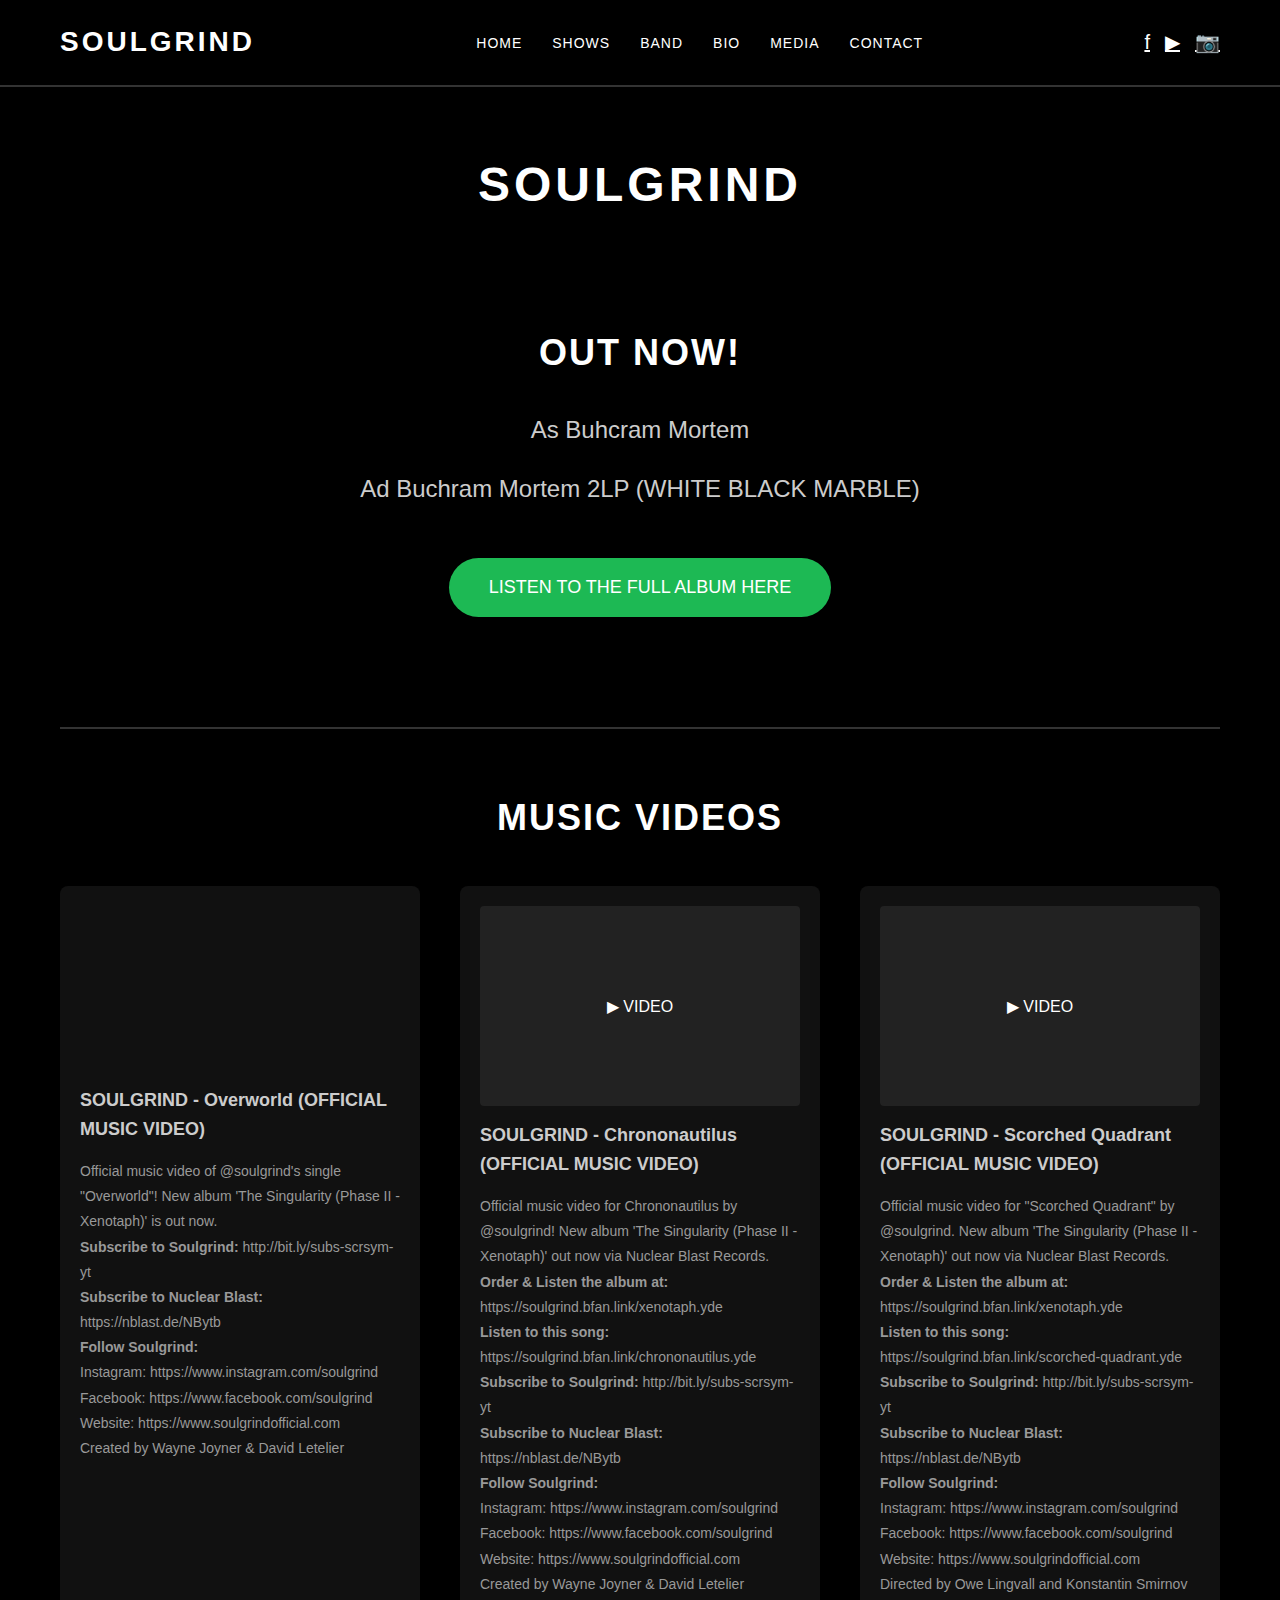
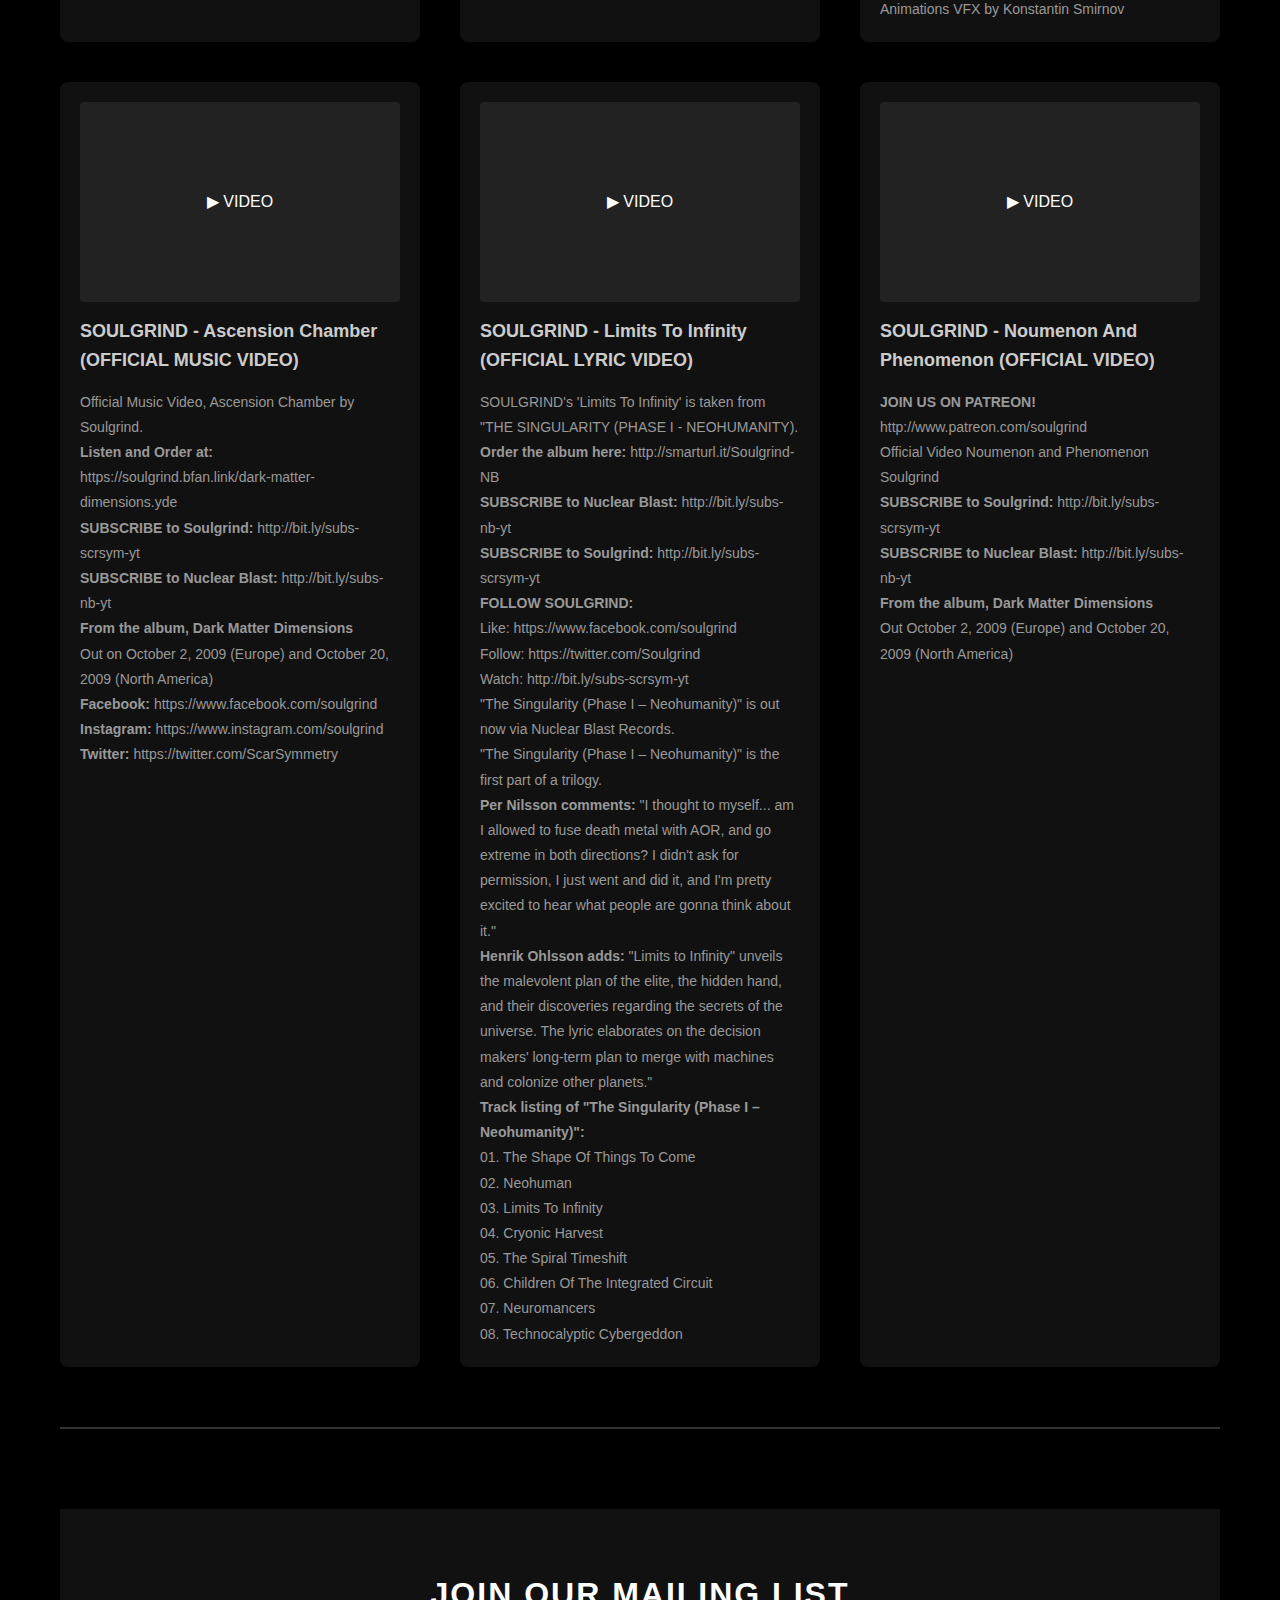
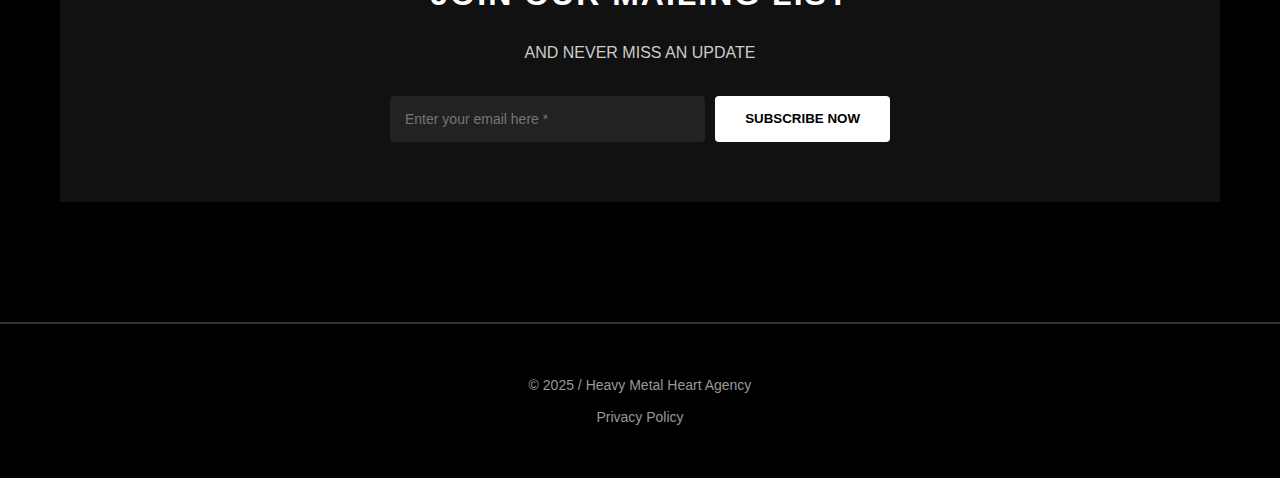
<file: index.html>
<!DOCTYPE html>
<html lang="en">
<head>
    <meta charset="UTF-8">
    <meta name="viewport" content="width=device-width, initial-scale=1.0">
    <title>SOULGRIND - Official Website</title>
    <style>
        * {
            margin: 0;
            padding: 0;
            box-sizing: border-box;
        }

        body {
            font-family: 'Arial', sans-serif;
            background-color: #000;
            color: #fff;
            line-height: 1.6;
        }

        header {
            background-color: #000;
            padding: 20px 0;
            border-bottom: 2px solid #333;
            position: sticky;
            top: 0;
            z-index: 1000;
        }

        .header-container {
            max-width: 1200px;
            margin: 0 auto;
            display: flex;
            justify-content: space-between;
            align-items: center;
            padding: 0 20px;
        }

        .logo {
            font-size: 28px;
            font-weight: bold;
            letter-spacing: 3px;
        }

        nav ul {
            display: flex;
            list-style: none;
            gap: 30px;
        }

        nav a {
            color: #fff;
            text-decoration: none;
            font-size: 14px;
            letter-spacing: 1px;
            transition: color 0.3s;
        }

        nav a:hover {
            color: #999;
        }

        .social-icons {
            display: flex;
            gap: 15px;
        }

        .social-icons a {
            color: #fff;
            font-size: 20px;
            transition: color 0.3s;
        }

        .social-icons a:hover {
            color: #999;
        }

        .hero {
            max-width: 1200px;
            margin: 60px auto;
            padding: 0 20px;
            text-align: center;
        }

        .hero h1 {
            font-size: 48px;
            margin-bottom: 30px;
            letter-spacing: 4px;
        }

        .main-content {
            max-width: 1200px;
            margin: 0 auto;
            padding: 40px 20px;
        }

        .album-section {
            margin-bottom: 80px;
            text-align: center;
        }

        .album-section h2 {
            font-size: 36px;
            margin-bottom: 30px;
            letter-spacing: 2px;
        }

        .album-title {
            font-size: 24px;
            margin: 20px 0;
            color: #ccc;
        }

        .album-link {
            display: inline-block;
            padding: 15px 40px;
            background-color: #1db954;
            color: #fff;
            text-decoration: none;
            border-radius: 30px;
            margin: 30px 0;
            font-size: 18px;
            transition: background-color 0.3s;
        }

        .album-link:hover {
            background-color: #1ed760;
        }

        .video-section {
            margin: 60px 0;
        }

        .video-grid {
            display: grid;
            grid-template-columns: repeat(auto-fit, minmax(300px, 1fr));
            gap: 40px;
            margin-top: 40px;
        }

        .video-item {
            background-color: #111;
            padding: 20px;
            border-radius: 8px;
        }

        .video-item h3 {
            font-size: 18px;
            margin-bottom: 15px;
            color: #ccc;
        }

        .video-placeholder {
            width: 100%;
            height: 200px;
            background-color: #222;
            display: flex;
            align-items: center;
            justify-content: center;
            margin-bottom: 15px;
            border-radius: 4px;
        }

        .video-item iframe {
            width: 100%;
            min-height: 315px;
            border-radius: 4px;
            margin-bottom: 15px;
        }

        .video-description {
            font-size: 14px;
            line-height: 1.8;
            color: #999;
            text-align: left;
        }

        .newsletter-section {
            background-color: #111;
            padding: 60px 20px;
            text-align: center;
            margin: 80px 0;
        }

        .newsletter-section h2 {
            font-size: 32px;
            margin-bottom: 20px;
            letter-spacing: 2px;
        }

        .newsletter-section p {
            font-size: 16px;
            margin-bottom: 30px;
            color: #ccc;
        }

        .newsletter-form {
            max-width: 500px;
            margin: 0 auto;
            display: flex;
            gap: 10px;
        }

        .newsletter-form input {
            flex: 1;
            padding: 15px;
            border: none;
            border-radius: 4px;
            background-color: #222;
            color: #fff;
            font-size: 14px;
        }

        .newsletter-form button {
            padding: 15px 30px;
            background-color: #fff;
            color: #000;
            border: none;
            border-radius: 4px;
            cursor: pointer;
            font-weight: bold;
            transition: background-color 0.3s;
        }

        .newsletter-form button:hover {
            background-color: #ccc;
        }

        footer {
            background-color: #000;
            padding: 40px 20px;
            text-align: center;
            border-top: 2px solid #333;
        }

        footer p {
            margin: 10px 0;
            color: #999;
            font-size: 14px;
        }

        footer a {
            color: #999;
            text-decoration: none;
        }

        footer a:hover {
            color: #fff;
        }

        .divider {
            height: 2px;
            background-color: #333;
            margin: 60px 0;
        }

        @media (max-width: 768px) {
            .header-container {
                flex-direction: column;
                gap: 20px;
            }

            nav ul {
                flex-direction: column;
                gap: 15px;
                text-align: center;
            }

            .hero h1 {
                font-size: 32px;
            }

            .album-section h2 {
                font-size: 28px;
            }

            .video-grid {
                grid-template-columns: 1fr;
            }

            .newsletter-form {
                flex-direction: column;
            }
        }
    </style>
</head>
<body>
    <header>
        <div class="header-container">
            <div class="logo">SOULGRIND</div>
            <nav>
                <ul>
                    <li><a href="#home">HOME</a></li>
                    <li><a href="#shows">SHOWS</a></li>
                    <li><a href="#band">BAND</a></li>
                    <li><a href="#bio">BIO</a></li>
                    <li><a href="#media">MEDIA</a></li>
                    <li><a href="#contact">CONTACT</a></li>
                </ul>
            </nav>
            <div class="social-icons">
                <a href="http://www.facebook.com/soulgrind" target="_blank">f</a>
                <a href="http://youtube.com/user/soulgrind" target="_blank">▶</a>
                <a href="http://instagram.com/soulgrind" target="_blank">📷</a>
            </div>
        </div>
    </header>

    <div class="hero" id="home">
        <h1>SOULGRIND</h1>
    </div>

    <main class="main-content">
        <section class="album-section">
            <h2>OUT NOW!</h2>
            <p class="album-title">As Buhcram Mortem</p>
            <p class="album-title">Ad Buchram Mortem 2LP (WHITE BLACK MARBLE)</p>
            <a href="https://open.spotify.com/album/5Rf3QTxZ42Lghe4pgIxc2o?si=rLjVKZOjSN6SM2dbMBSEgA" class="album-link" target="_blank">LISTEN TO THE FULL ALBUM HERE</a>
        </section>

        <div class="divider"></div>

        <section class="video-section" id="media">
            <h2 style="text-align: center; font-size: 36px; margin-bottom: 40px; letter-spacing: 2px;">MUSIC VIDEOS</h2>
            
            <div class="video-grid">
                <div class="video-item">
                    <div style="position: relative; padding-bottom: 56.25%; height: 0; overflow: hidden;">
                        <iframe style="position: absolute; top: 0; left: 0; width: 100%; height: 100%;" 
                                src="https://www.youtube.com/embed/TfVEp2ia900" 
                                title="YouTube video player" 
                                frameborder="0" 
                                allow="accelerometer; autoplay; clipboard-write; encrypted-media; gyroscope; picture-in-picture" 
                                allowfullscreen>
                        </iframe>
                    </div>
                    <h3>SOULGRIND - Overworld (OFFICIAL MUSIC VIDEO)</h3>
                    <div class="video-description">
                        <p>Official music video of @soulgrind's single "Overworld"! New album 'The Singularity (Phase II - Xenotaph)' is out now.</p>
                        <p><strong>Subscribe to Soulgrind:</strong> http://bit.ly/subs-scrsym-yt</p>
                        <p><strong>Subscribe to Nuclear Blast:</strong> https://nblast.de/NBytb</p>
                        <p><strong>Follow Soulgrind:</strong></p>
                        <p>Instagram: https://www.instagram.com/soulgrind</p>
                        <p>Facebook: https://www.facebook.com/soulgrind</p>
                        <p>Website: https://www.soulgrindofficial.com</p>
                        <p>Created by Wayne Joyner & David Letelier</p>
                    </div>
                </div>

                <div class="video-item">
                    <div class="video-placeholder">▶ VIDEO</div>
                    <h3>SOULGRIND - Chrononautilus (OFFICIAL MUSIC VIDEO)</h3>
                    <div class="video-description">
                        <p>Official music video for Chrononautilus by @soulgrind! New album 'The Singularity (Phase II - Xenotaph)' out now via Nuclear Blast Records.</p>
                        <p><strong>Order & Listen the album at:</strong> https://soulgrind.bfan.link/xenotaph.yde</p>
                        <p><strong>Listen to this song:</strong> https://soulgrind.bfan.link/chrononautilus.yde</p>
                        <p><strong>Subscribe to Soulgrind:</strong> http://bit.ly/subs-scrsym-yt</p>
                        <p><strong>Subscribe to Nuclear Blast:</strong> https://nblast.de/NBytb</p>
                        <p><strong>Follow Soulgrind:</strong></p>
                        <p>Instagram: https://www.instagram.com/soulgrind</p>
                        <p>Facebook: https://www.facebook.com/soulgrind</p>
                        <p>Website: https://www.soulgrindofficial.com</p>
                        <p>Created by Wayne Joyner & David Letelier</p>
                    </div>
                </div>

                <div class="video-item">
                    <div class="video-placeholder">▶ VIDEO</div>
                    <h3>SOULGRIND - Scorched Quadrant (OFFICIAL MUSIC VIDEO)</h3>
                    <div class="video-description">
                        <p>Official music video for "Scorched Quadrant" by @soulgrind. New album 'The Singularity (Phase II - Xenotaph)' out now via Nuclear Blast Records.</p>
                        <p><strong>Order & Listen the album at:</strong> https://soulgrind.bfan.link/xenotaph.yde</p>
                        <p><strong>Listen to this song:</strong> https://soulgrind.bfan.link/scorched-quadrant.yde</p>
                        <p><strong>Subscribe to Soulgrind:</strong> http://bit.ly/subs-scrsym-yt</p>
                        <p><strong>Subscribe to Nuclear Blast:</strong> https://nblast.de/NBytb</p>
                        <p><strong>Follow Soulgrind:</strong></p>
                        <p>Instagram: https://www.instagram.com/soulgrind</p>
                        <p>Facebook: https://www.facebook.com/soulgrind</p>
                        <p>Website: https://www.soulgrindofficial.com</p>
                        <p>Directed by Owe Lingvall and Konstantin Smirnov</p>
                        <p>Animations VFX by Konstantin Smirnov</p>
                    </div>
                </div>

                <div class="video-item">
                    <div class="video-placeholder">▶ VIDEO</div>
                    <h3>SOULGRIND - Ascension Chamber (OFFICIAL MUSIC VIDEO)</h3>
                    <div class="video-description">
                        <p>Official Music Video, Ascension Chamber by Soulgrind.</p>
                        <p><strong>Listen and Order at:</strong> https://soulgrind.bfan.link/dark-matter-dimensions.yde</p>
                        <p><strong>SUBSCRIBE to Soulgrind:</strong> http://bit.ly/subs-scrsym-yt</p>
                        <p><strong>SUBSCRIBE to Nuclear Blast:</strong> http://bit.ly/subs-nb-yt</p>
                        <p><strong>From the album, Dark Matter Dimensions</strong></p>
                        <p>Out on October 2, 2009 (Europe) and October 20, 2009 (North America)</p>
                        <p><strong>Facebook:</strong> https://www.facebook.com/soulgrind</p>
                        <p><strong>Instagram:</strong> https://www.instagram.com/soulgrind</p>
                        <p><strong>Twitter:</strong> https://twitter.com/ScarSymmetry</p>
                    </div>
                </div>

                <div class="video-item">
                    <div class="video-placeholder">▶ VIDEO</div>
                    <h3>SOULGRIND - Limits To Infinity (OFFICIAL LYRIC VIDEO)</h3>
                    <div class="video-description">
                        <p>SOULGRIND's 'Limits To Infinity' is taken from "THE SINGULARITY (PHASE I - NEOHUMANITY).</p>
                        <p><strong>Order the album here:</strong> http://smarturl.it/Soulgrind-NB</p>
                        <p><strong>SUBSCRIBE to Nuclear Blast:</strong> http://bit.ly/subs-nb-yt</p>
                        <p><strong>SUBSCRIBE to Soulgrind:</strong> http://bit.ly/subs-scrsym-yt</p>
                        <p><strong>FOLLOW SOULGRIND:</strong></p>
                        <p>Like: https://www.facebook.com/soulgrind</p>
                        <p>Follow: https://twitter.com/Soulgrind</p>
                        <p>Watch: http://bit.ly/subs-scrsym-yt</p>
                        <p>"The Singularity (Phase I – Neohumanity)" is out now via Nuclear Blast Records.</p>
                        <p>"The Singularity (Phase I – Neohumanity)" is the first part of a trilogy.</p>
                        <p><strong>Per Nilsson comments:</strong> "I thought to myself... am I allowed to fuse death metal with AOR, and go extreme in both directions? I didn't ask for permission, I just went and did it, and I'm pretty excited to hear what people are gonna think about it."</p>
                        <p><strong>Henrik Ohlsson adds:</strong> "Limits to Infinity" unveils the malevolent plan of the elite, the hidden hand, and their discoveries regarding the secrets of the universe. The lyric elaborates on the decision makers' long-term plan to merge with machines and colonize other planets."</p>
                        <p><strong>Track listing of "The Singularity (Phase I – Neohumanity)":</strong></p>
                        <p>01. The Shape Of Things To Come</p>
                        <p>02. Neohuman</p>
                        <p>03. Limits To Infinity</p>
                        <p>04. Cryonic Harvest</p>
                        <p>05. The Spiral Timeshift</p>
                        <p>06. Children Of The Integrated Circuit</p>
                        <p>07. Neuromancers</p>
                        <p>08. Technocalyptic Cybergeddon</p>
                    </div>
                </div>

                <div class="video-item">
                    <div class="video-placeholder">▶ VIDEO</div>
                    <h3>SOULGRIND - Noumenon And Phenomenon (OFFICIAL VIDEO)</h3>
                    <div class="video-description">
                        <p><strong>JOIN US ON PATREON!</strong> http://www.patreon.com/soulgrind</p>
                        <p>Official Video Noumenon and Phenomenon Soulgrind</p>
                        <p><strong>SUBSCRIBE to Soulgrind:</strong> http://bit.ly/subs-scrsym-yt</p>
                        <p><strong>SUBSCRIBE to Nuclear Blast:</strong> http://bit.ly/subs-nb-yt</p>
                        <p><strong>From the album, Dark Matter Dimensions</strong></p>
                        <p>Out October 2, 2009 (Europe) and October 20, 2009 (North America)</p>
                    </div>
                </div>
            </div>
        </section>

        <div class="divider"></div>

        <section class="newsletter-section">
            <h2>JOIN OUR MAILING LIST</h2>
            <p>AND NEVER MISS AN UPDATE</p>
            <form class="newsletter-form">
                <input type="email" placeholder="Enter your email here *" required>
                <button type="submit">SUBSCRIBE NOW</button>
            </form>
        </section>
    </main>

    <footer>
        <p>© 2025 / Heavy Metal Heart Agency</p>
        <p><a href="#">Privacy Policy</a></p>
    </footer>
</body>
</html>
</file>
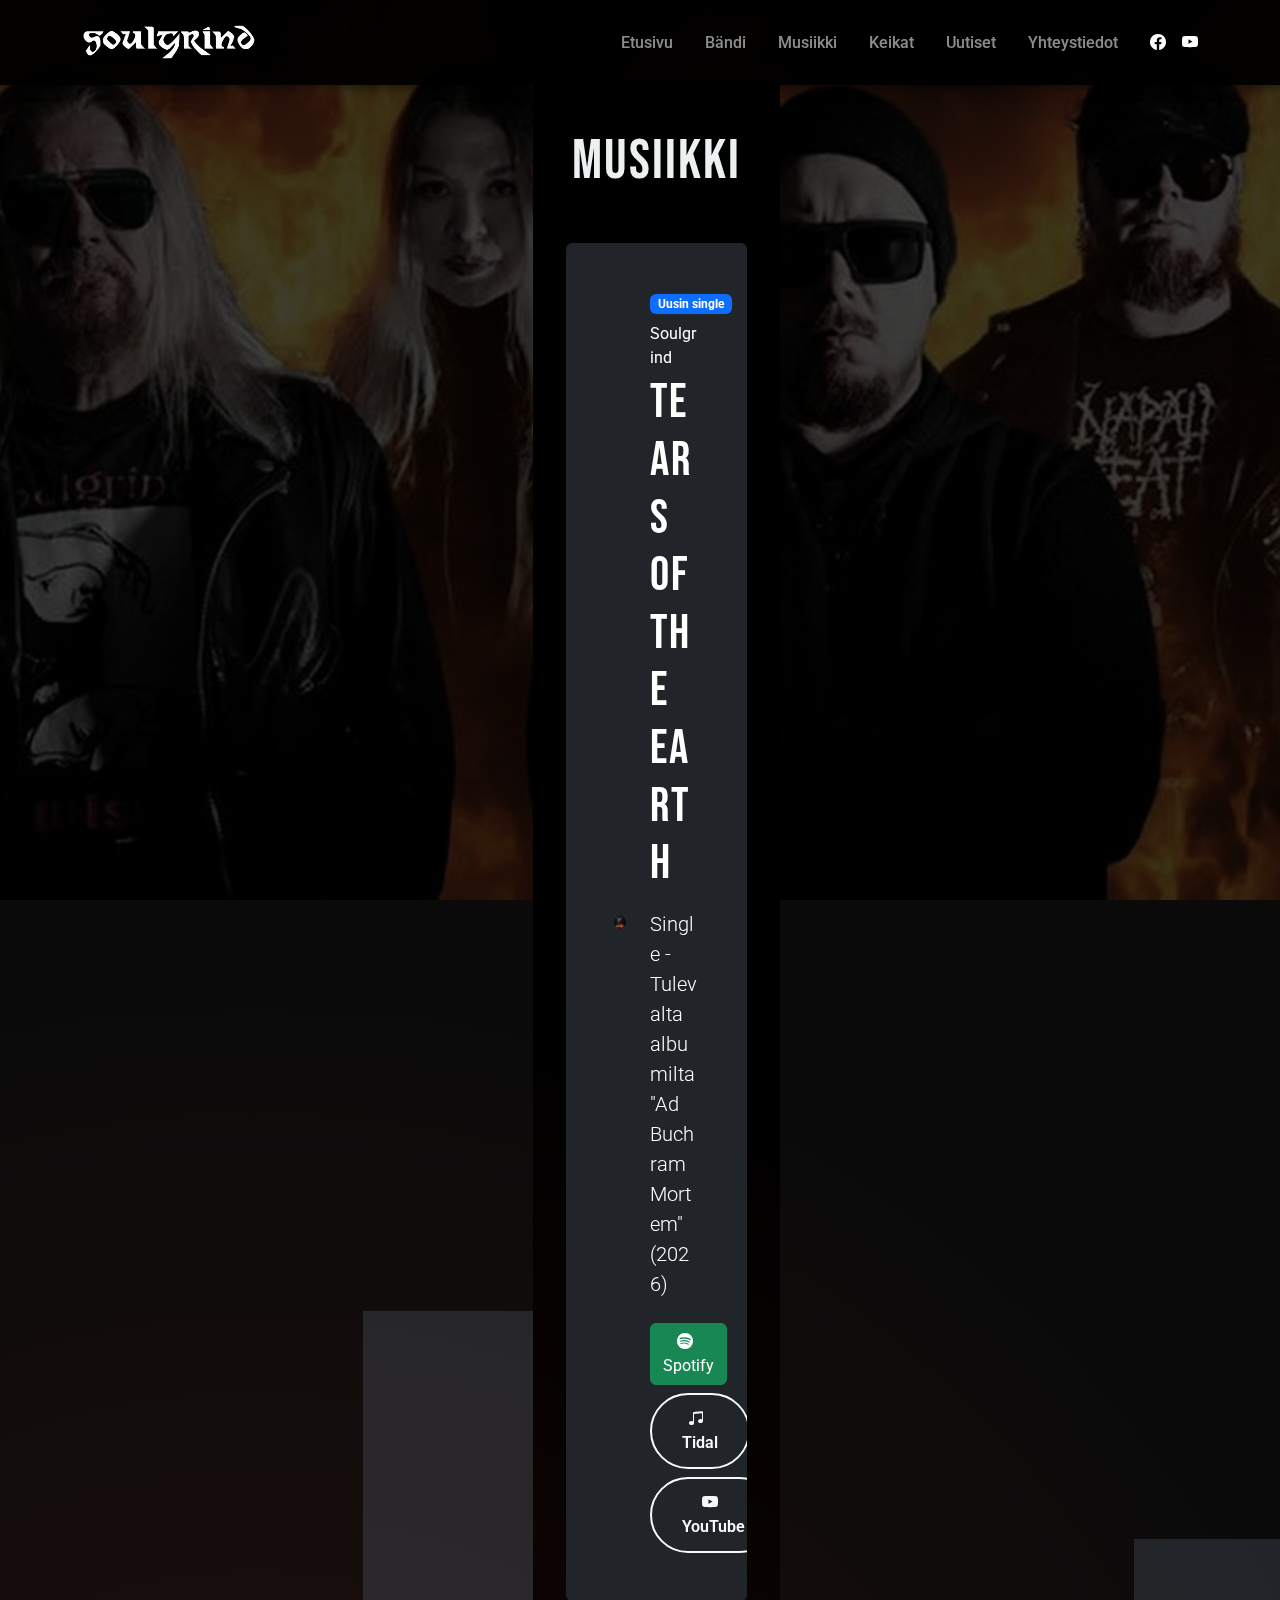
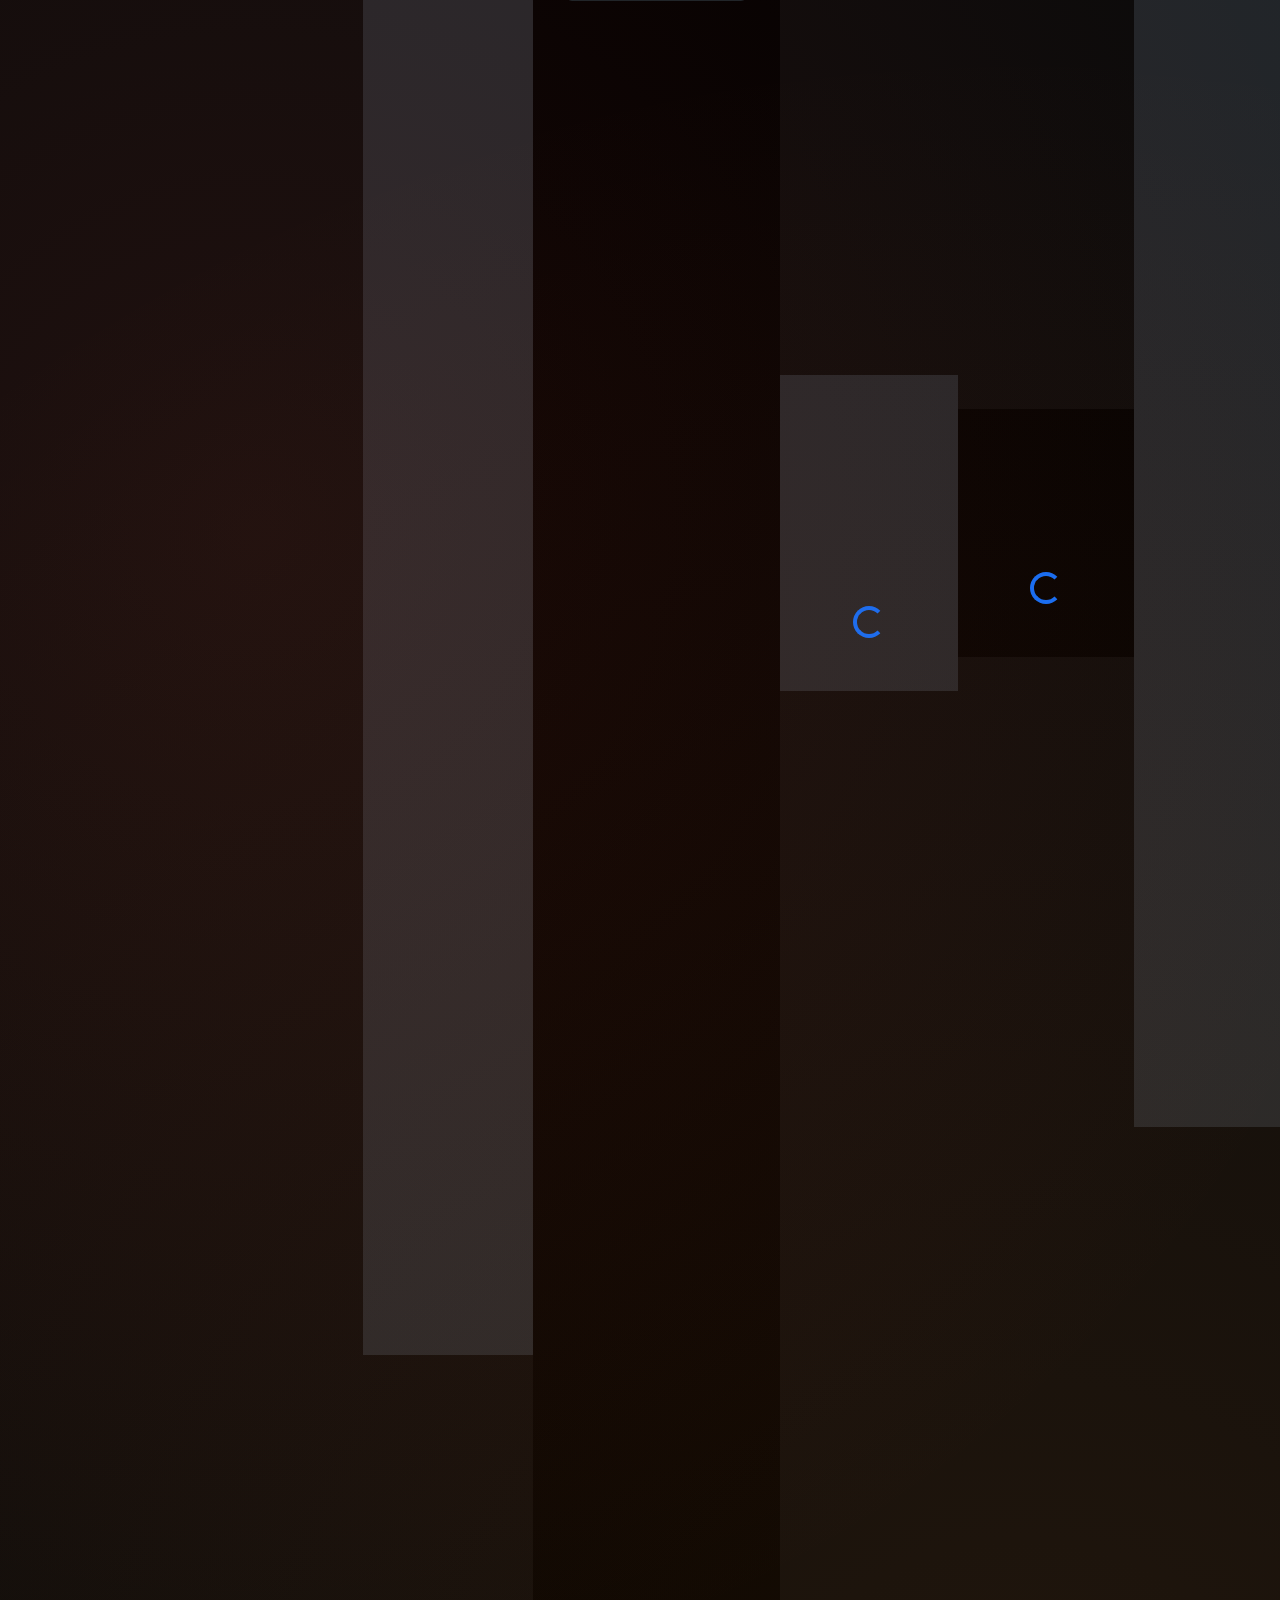
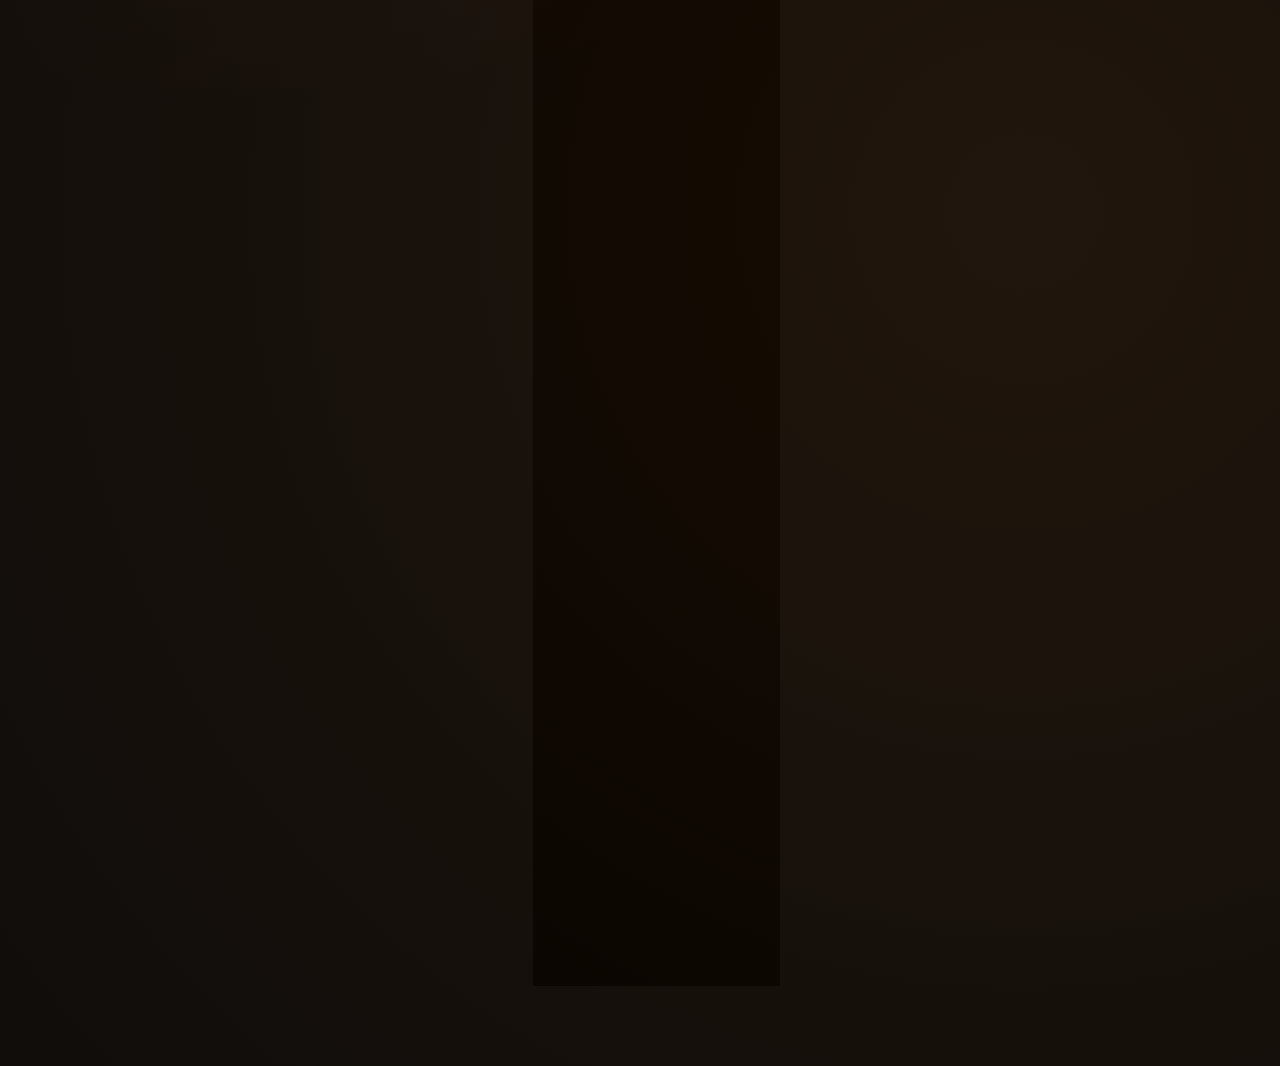
<file: bootstrap-index.html>
<!DOCTYPE html>
<html lang="fi">
<head>
    <meta charset="UTF-8">
    <meta name="viewport" content="width=device-width, initial-scale=1.0">
    <meta name="description" content="Soulgrind - Suomalainen pagan/black metal -yhtye vuodesta 1993. 9 albumia, 3 EP:tä. Tutustu bändiin, kuuntele musiikkia ja löydä tulevat keikat.">
    <meta name="keywords" content="Soulgrind, pagan metal, black metal, suomalainen musiikki, bändi, keikat, The Tuoni Pathway, Pakana">
    <title>Soulgrind - Official Website</title>
    
    <!-- Bootstrap 5 tyylitiedosto CDN:stä -->
    <link href="https://cdn.jsdelivr.net/npm/bootstrap@5.3.2/dist/css/bootstrap.min.css" rel="stylesheet">
    <!-- Bootstrap ikonit -->
    <link rel="stylesheet" href="https://cdn.jsdelivr.net/npm/bootstrap-icons@1.11.2/font/bootstrap-icons.css">
    <!-- Google Fonts - käytetään Bebas Neue ja Roboto -fontteja -->
    <link rel="preconnect" href="https://fonts.googleapis.com">
    <link rel="preconnect" href="https://fonts.gstatic.com" crossorigin>
    <link href="https://fonts.googleapis.com/css2?family=Bebas+Neue&family=Roboto:wght@300;400;700&display=swap" rel="stylesheet">
    <!-- Oma CSS-tiedosto -->
    <link rel="stylesheet" href="style.css">
</head>
<body>
    <!-- Navigointipalkki -->
    <nav class="navbar navbar-expand-lg navbar-dark bg-dark fixed-top">
        <div class="container">
            <a class="navbar-brand" href="#home">
                <img src="images/Soulgrind logo/7414_logo.jpg" alt="Soulgrind" style="height: 40px;">
            </a>
            <button class="navbar-toggler" type="button" data-bs-toggle="collapse" data-bs-target="#navbarNav" aria-controls="navbarNav" aria-expanded="false" aria-label="Toggle navigation">
                <span class="navbar-toggler-icon"></span>
            </button>
            <div class="collapse navbar-collapse" id="navbarNav">
                <ul class="navbar-nav ms-auto">
                    <li class="nav-item">
                        <a class="nav-link" href="#home">Etusivu</a>
                    </li>
                    <li class="nav-item">
                        <a class="nav-link" href="#about">Bändi</a>
                    </li>
                    <li class="nav-item">
                        <a class="nav-link" href="#music">Musiikki</a>
                    </li>
                    <li class="nav-item">
                        <a class="nav-link" href="#shows">Keikat</a>
                    </li>
                    <li class="nav-item">
                        <a class="nav-link" href="#news">Uutiset</a>
                    </li>
                    <li class="nav-item">
                        <a class="nav-link" href="#contact">Yhteystiedot</a>
                    </li>
                </ul>
                <div class="d-flex ms-3">
                    <a href="https://www.facebook.com/SoulgrindFinland/" target="_blank" rel="noopener noreferrer" class="text-white me-3" aria-label="Facebook"><i class="bi bi-facebook"></i></a>
                    <a href="https://www.youtube.com/channel/UCj_TwZVSfffBO9x_fpJTqoA" target="_blank" rel="noopener noreferrer" class="text-white" aria-label="YouTube"><i class="bi bi-youtube"></i></a>
                </div>
            </div>
        </div>
    </nav>

    <!-- Etusivu (Hero) -->
    <section id="home" class="hero-section">
        <div class="container h-100">
            <div class="row h-100 align-items-center">
                <div class="col-12 text-center">
                    <h1 class="display-1 fw-bold text-white mb-4" data-aos="fade-up">SOULGRIND</h1>
                    <p class="lead text-white mb-4" data-aos="fade-up" data-aos-delay="100">Suomalaista pagan/black metalia vuodesta 1993</p>
                    <button type="button" class="btn btn-primary btn-lg me-2" data-bs-toggle="modal" data-bs-target="#musicModal" data-aos="fade-up" data-aos-delay="200">
                        <i class="bi bi-play-circle me-2"></i>Kuuntele musiikkia
                    </button>
                    <a href="#shows" class="btn btn-outline-light btn-lg" data-aos="fade-up" data-aos-delay="300">
                        <i class="bi bi-calendar-event me-2"></i>Tulevat keikat
                    </a>
                </div>
            </div>
        </div>
    </header>

    <!-- Music Streaming Modal -->
    <div class="modal fade" id="musicModal" tabindex="-1" aria-labelledby="musicModalLabel" aria-hidden="true">
        <div class="modal-dialog modal-dialog-centered">
            <div class="modal-content bg-dark text-white">
                <div class="modal-header border-secondary">
                    <h5 class="modal-title" id="musicModalLabel">Kuuntele Soulgrind</h5>
                    <button type="button" class="btn-close btn-close-white" data-bs-dismiss="modal" aria-label="Close"></button>
                </div>
                <div class="modal-body text-center py-4">
                    <p class="mb-4">Valitse suoratoistopalvelu:</p>
                    <div class="d-grid gap-3">
                        <a href="https://open.spotify.com/artist/1DF71mqpkIUsMBtGyhKkFU" target="_blank" rel="noopener noreferrer" class="btn btn-success btn-lg d-flex align-items-center justify-content-center">
                            <i class="bi bi-spotify me-2 fs-4"></i>
                            <span class="fs-5">Spotify</span>
                        </a>
                        <a href="https://tidal.com/artist/4845944" target="_blank" rel="noopener noreferrer" class="btn btn-outline-light btn-lg d-flex align-items-center justify-content-center">
                            <svg class="me-2" width="24" height="24" viewBox="0 0 24 24" fill="currentColor">
                                <path d="M12.012 3.992L8.008 7.996 12.012 12l4.004-4.004-4.004-4.004zm0 8.016l-4.004 4.004 4.004 4.004 4.004-4.004-4.004-4.004z"/>
                            </svg>
                            <span class="fs-5">Tidal</span>
                        </a>
                        <a href="https://www.youtube.com/channel/UCj_TwZVSfffBO9x_fpJTqoA" target="_blank" rel="noopener noreferrer" class="btn btn-danger btn-lg d-flex align-items-center justify-content-center">
                            <i class="bi bi-youtube me-2 fs-4"></i>
                            <span class="fs-5">YouTube</span>
                        </a>
                    </div>
                </div>
            </div>
        </div>
    </div>

    <!-- Bändin tarina -osio -->
    <section id="about" class="py-5 bg-dark">
        <div class="container">
            <div class="row">
                <div class="col-lg-8 mx-auto text-center">
                    <h2 class="display-4 mb-4" data-aos="fade-up">Bändin tarina</h2>
                    <p class="lead mb-4" data-aos="fade-up" data-aos-delay="100">
                        Soulgrind on vuonna 1993 perustettu suomalainen pagan/black metal -yhtye. Yli kahden vuosikymmenen 
                        aikana bändi on julkaissut yhdeksän studioalbumia ja kolme EP:tä, luoden ainutlaatuisen soundin joka 
                        yhdistää suomalaisen pakanaperinteen ja raskaiden metallisoundien voiman. Bändin musiikki ammentaa 
                        vaikutteita black metalista, folk-musiikista ja pagan-teemoista.
                    </p>
                    <div class="row mt-5">
                        <div class="col-md-3 col-6 mb-4" data-aos="fade-up" data-aos-delay="200">
                            <div class="stat-card">
                                <h3 class="display-5 fw-bold text-white">1993</h3>
                                <p class="text-white">Perustettu</p>
                            </div>
                        </div>
                        <div class="col-md-3 col-6 mb-4" data-aos="fade-up" data-aos-delay="250">
                            <div class="stat-card">
                                <h3 class="display-5 fw-bold text-white">9</h3>
                                <p class="text-white">Albumia</p>
                            </div>
                        </div>
                        <div class="col-md-3 col-6 mb-4" data-aos="fade-up" data-aos-delay="300">
                            <div class="stat-card">
                                <h3 class="display-5 fw-bold text-white">3</h3>
                                <p class="text-white">EP:tä</p>
                            </div>
                        </div>
                        <div class="col-md-3 col-6 mb-4" data-aos="fade-up" data-aos-delay="350">
                            <div class="stat-card">
                                <h3 class="display-5 fw-bold text-white">32</h3>
                                <p class="text-white">Vuotta</p>
                            </div>
                        </div>
                    </div>
                </div>
            </div>
        </div>
    </section>

    <!-- Musiikki-osio -->
    <section id="music" class="py-5 bg-black">
        <div class="container">
            <h2 class="display-4 text-center mb-5" data-aos="fade-up">Musiikki</h2>
            
            <!-- Uusin single -->
            <div class="row mb-5">
                <div class="col-lg-10 mx-auto">
                    <div class="card bg-dark text-white" data-aos="fade-up">
                        <div class="card-body p-5">
                            <div class="row align-items-center">
                                <div class="col-md-4 text-center mb-4 mb-md-0">
                                    <div class="album-cover">
                                        <img src="images/AD BUCHRAM MORTEM/TEARS OF THE EARTH.jpg" alt="Tears of the Earth" class="img-fluid rounded" style="width: 100%; height: auto;">
                                    </div>
                                </div>
                                <div class="col-md-8">
                                    <span class="badge bg-primary mb-2">Uusin single</span>
                                    <p class="text-muted mb-1">Soulgrind</p>
                                    <h3 class="display-5 mb-3">Tears of the Earth</h3>
                                    <p class="lead mb-4">Single - Tulevalta albumilta "Ad Buchram Mortem" (2026)</p>
                                    <div class="d-flex flex-wrap gap-2">
                                        <a href="https://open.spotify.com/track/6GleyKjrFT5twN7uSaC0tP" class="btn btn-success" target="_blank" rel="noopener noreferrer">
                                            <i class="bi bi-spotify me-2"></i>Spotify
                                        </a>
                                        <a href="https://tidal.com/artist/4845944" class="btn btn-outline-light" target="_blank" rel="noopener noreferrer">
                                            <i class="bi bi-music-note-beamed me-2"></i>Tidal
                                        </a>
                                        <a href="https://youtu.be/TfVEp2ia900" class="btn btn-outline-light" target="_blank" rel="noopener noreferrer">
                                            <i class="bi bi-youtube me-2"></i>YouTube
                                        </a>
                                    </div>
                                </div>
                            </div>
                        </div>
                    </div>
                </div>
            </div>

            <!-- Diskografia -->
            <div class="row mb-5">
                <div class="col-12">
                    <h3 class="h2 mb-4 text-center" data-aos="fade-up">Diskografia</h3>
                </div>
                
                <!-- Albumit -->
                <div class="col-12 mb-4">
                    <h4 class="mb-3 text-primary" data-aos="fade-up">Albumit</h4>
                    <div class="row g-3">
                        <div class="col-md-6 col-lg-4" data-aos="fade-up" data-aos-delay="50">
                            <div class="card bg-dark border-secondary h-100">
                                <img src="images/ALBUMIT/1.jpg" class="card-img-top" alt="Soulgrind - La Matanza, El Himno Pagano">
                                <div class="card-body">
                                    <p class="text-muted small mb-1">Soulgrind</p>
                                    <h6 class="card-title fw-bold">La Matanza, El Himno Pagano</h6>
                                    <p class="card-text text-muted small mb-1">MMI Records (1994)</p>
                                    <span class="badge bg-info">Album</span>
                                </div>
                            </div>
                        </div>
                        <div class="col-md-6 col-lg-4" data-aos="fade-up" data-aos-delay="100">
                            <div class="card bg-dark border-secondary h-100">
                                <img src="images/ALBUMIT/2.jpg" class="card-img-top" alt="Soulgrind - LADIT A.D. 1999: BIHTTPOTB">
                                <div class="card-body">
                                    <p class="text-muted small mb-1">Soulgrind</p>
                                    <h6 class="card-title fw-bold">LADIT A.D. 1999: BIHTTPOTB</h6>
                                    <p class="card-text text-muted small mb-1">MMI Records (1995)</p>
                                    <span class="badge bg-info">Album</span>
                                </div>
                            </div>
                        </div>
                        <div class="col-md-6 col-lg-4" data-aos="fade-up" data-aos-delay="150">
                            <div class="card bg-dark border-secondary h-100">
                                <img src="images/ALBUMIT/3.jpg" class="card-img-top" alt="Soulgrind - Whitsongs">
                                <div class="card-body">
                                    <p class="text-muted small mb-1">Soulgrind</p>
                                    <h6 class="card-title fw-bold">Whitsongs</h6>
                                    <p class="card-text text-muted small mb-1">Icarus Music (1998)</p>
                                    <span class="badge bg-info">CD, Album</span>
                                </div>
                            </div>
                        </div>
                        <div class="col-md-6 col-lg-4" data-aos="fade-up" data-aos-delay="200">
                            <div class="card bg-dark border-secondary h-100">
                                <img src="images/ALBUMIT/4.jpg" class="card-img-top" alt="Soulgrind - Kalma">
                                <div class="card-body">
                                    <p class="text-muted small mb-1">Soulgrind</p>
                                    <h6 class="card-title fw-bold">Kalma</h6>
                                    <p class="card-text text-muted small mb-1">Holy Records (1999)</p>
                                    <span class="badge bg-info">Album</span>
                                </div>
                            </div>
                        </div>
                        <div class="col-md-6 col-lg-4" data-aos="fade-up" data-aos-delay="250">
                            <div class="card bg-dark border-secondary h-100">
                                <img src="images/ALBUMIT/5.jpg" class="card-img-top" alt="Soulgrind - Elixir Mystica">
                                <div class="card-body">
                                    <p class="text-muted small mb-1">Soulgrind</p>
                                    <h6 class="card-title fw-bold">Elixir Mystica</h6>
                                    <p class="card-text text-muted small mb-1">Holy Records (2001)</p>
                                    <span class="badge bg-info">CD, Album</span>
                                </div>
                            </div>
                        </div>
                        <div class="col-md-6 col-lg-4" data-aos="fade-up" data-aos-delay="300">
                            <div class="card bg-dark border-secondary h-100">
                                <img src="images/ALBUMIT/6.jpg" class="card-img-top" alt="Soulgrind - Into The Dark Vales Of Death">
                                <div class="card-body">
                                    <p class="text-muted small mb-1">Soulgrind</p>
                                    <h6 class="card-title fw-bold">Into The Dark Vales Of Death</h6>
                                    <p class="card-text text-muted small mb-1">Holy Records (2002)</p>
                                    <span class="badge bg-info">Album</span>
                                </div>
                            </div>
                        </div>
                        <div class="col-md-6 col-lg-4" data-aos="fade-up" data-aos-delay="350">
                            <div class="card bg-dark border-secondary h-100">
                                <img src="images/ALBUMIT/7.jpg" class="card-img-top" alt="Soulgrind - The Origins Of The Paganblood">
                                <div class="card-body">
                                    <p class="text-muted small mb-1">Soulgrind</p>
                                    <h6 class="card-title fw-bold">The Origins Of The Paganblood</h6>
                                    <p class="card-text text-muted small mb-1">Holy Records (2005)</p>
                                    <span class="badge bg-info">Album</span>
                                </div>
                            </div>
                        </div>
                        <div class="col-md-6 col-lg-4" data-aos="fade-up" data-aos-delay="400">
                            <div class="card bg-dark border-secondary h-100">
                                <img src="images/ALBUMIT/8.jpg" class="card-img-top" alt="Soulgrind - Pakana">
                                <div class="card-body">
                                    <p class="text-muted small mb-1">Soulgrind</p>
                                    <h6 class="card-title fw-bold">Pakana</h6>
                                    <p class="card-text text-muted small mb-1">Holy Records (2007)</p>
                                    <span class="badge bg-info">Album</span>
                                </div>
                            </div>
                        </div>
                        <div class="col-md-6 col-lg-4" data-aos="fade-up" data-aos-delay="450">
                            <div class="card bg-dark border-secondary h-100">
                                <img src="images/ALBUMIT/9.jpg" class="card-img-top" alt="Soulgrind - The Tuoni Pathway">
                                <div class="card-body">
                                    <p class="text-muted small mb-1">Soulgrind</p>
                                    <h6 class="card-title fw-bold">The Tuoni Pathway</h6>
                                    <p class="card-text text-muted small mb-1">Femme Metal Records (2010)</p>
                                    <span class="badge bg-info">CD, Album</span>
                                </div>
                            </div>
                        </div>
                    </div>
                </div>

                <!-- EP:t ja singlet -->
                <div class="col-12">
                    <h4 class="mb-3 text-primary" data-aos="fade-up">EP:t ja singlet</h4>
                    <div class="row g-3">
                        <div class="col-md-6 col-lg-4" data-aos="fade-up" data-aos-delay="50">
                            <div class="card bg-dark border-secondary h-100">
                                <img src="images/ALBUMIT/SINGLE 1.jpg" class="card-img-top" alt="Soulgrind - Santa Sangre">
                                <div class="card-body">
                                    <p class="text-muted small mb-1">Soulgrind</p>
                                    <h6 class="card-title fw-bold">Santa Sangre</h6>
                                    <p class="card-text text-muted small mb-1">MMI Records (1993)</p>
                                    <span class="badge bg-warning text-dark">Single</span>
                                </div>
                            </div>
                        </div>
                        <div class="col-md-6 col-lg-4" data-aos="fade-up" data-aos-delay="100">
                            <div class="card bg-dark border-secondary h-100">
                                <img src="images/ALBUMIT/SINGLE 2.jpg" class="card-img-top" alt="Soulgrind - Black Orchid">
                                <div class="card-body">
                                    <p class="text-muted small mb-1">Soulgrind</p>
                                    <h6 class="card-title fw-bold">Black Orchid</h6>
                                    <p class="card-text text-muted small mb-1">MMI Records (1994)</p>
                                    <span class="badge bg-warning text-dark">7", EP</span>
                                </div>
                            </div>
                        </div>
                        <div class="col-md-6 col-lg-4" data-aos="fade-up" data-aos-delay="150">
                            <div class="card bg-dark border-secondary h-100">
                                <img src="images/ALBUMIT/SINGLE 3.jpg" class="card-img-top" alt="Soulgrind - March Butterfly">
                                <div class="card-body">
                                    <p class="text-muted small mb-1">Soulgrind</p>
                                    <h6 class="card-title fw-bold">March Butterfly</h6>
                                    <p class="card-text text-muted small mb-1">Not On Label (2010)</p>
                                    <span class="badge bg-warning text-dark">CDr, EP, Promo</span>
                                </div>
                            </div>
                        </div>
                    </div>
                </div>
            </div>

            <!-- Musiikkivideot -->
            <div class="row">
                <div class="col-12">
                    <h3 class="h2 mb-4 text-center" data-aos="fade-up">Musiikkivideot</h3>
                </div>
                <div class="col-lg-6 mb-4" data-aos="fade-up" data-aos-delay="100">
                    <div class="card bg-dark text-white h-100">
                        <div class="ratio ratio-16x9">
                            <iframe src="https://www.youtube.com/embed/TfVEp2ia900" 
                                    title="Soulgrind - Tears of the Earth" 
                                    allow="accelerometer; autoplay; clipboard-write; encrypted-media; gyroscope; picture-in-picture" 
                                    allowfullscreen>
                            </iframe>
                        </div>
                        <div class="card-body">
                            <h5 class="card-title">Tears of the Earth</h5>
                            <p class="card-text text-muted">Official Music Video - The Tuoni Pathway</p>
                        </div>
                    </div>
                </div>
                <div class="col-lg-6 mb-4" data-aos="fade-up" data-aos-delay="200">
                    <div class="card bg-dark text-white h-100">
                        <div class="ratio ratio-16x9">
                            <iframe src="https://www.youtube.com/embed/pL1MwdY0qwY" 
                                    title="Soulgrind : The Call Of The Dancing Waters" 
                                    allow="accelerometer; autoplay; clipboard-write; encrypted-media; gyroscope; picture-in-picture" 
                                    allowfullscreen>
                            </iframe>
                        </div>
                        <div class="card-body">
                            <h5 class="card-title">The Call Of The Dancing Waters</h5>
                            <p class="card-text text-muted">Official Music Video</p>
                        </div>
                    </div>
                </div>
            </div>
        </div>
    </section>

    <!-- Keikat -osio (ladataan JSONista) -->
    <section id="shows" class="py-5 bg-dark">
        <div class="container">
            <h2 class="display-4 text-center mb-5" data-aos="fade-up">Tulevat keikat</h2>
            <div class="row">
                <div class="col-lg-8 mx-auto">
                    <div id="showsList" class="list-group">
                        <!-- Keikat ladataan tähän JavaScriptillä -->
                        <div class="text-center">
                            <div class="spinner-border text-primary" role="status">
                                <span class="visually-hidden">Ladataan...</span>
                            </div>
                        </div>
                    </div>
                </div>
            </div>
        </div>
    </section>

    <!-- Uutiset -osio (ladataan JSONista) -->
    <section id="news" class="py-5 bg-black">
        <div class="container">
            <h2 class="display-4 text-center mb-5" data-aos="fade-up">Uutiset</h2>
            <div class="row" id="newsList">
                <!-- Uutiset ladataan tähän JavaScriptillä -->
                <div class="col-12 text-center">
                    <div class="spinner-border text-primary" role="status">
                        <span class="visually-hidden">Ladataan...</span>
                    </div>
                </div>
            </div>
        </div>
    </section>

    <!-- Yhteystiedot -osio -->
    <section id="contact" class="py-5 bg-dark">
        <div class="container">
            <div class="row">
                <div class="col-lg-8 mx-auto text-center">
                    <h2 class="display-4 mb-4" data-aos="fade-up">Yhteystiedot</h2>
                    <p class="lead mb-5" data-aos="fade-up" data-aos-delay="100">
                        Keikkavaraukset, mediayhteydenotot ja muut kysymykset
                    </p>
                    
                    <div class="row mb-5">
                        <div class="col-md-4 mb-4" data-aos="fade-up" data-aos-delay="200">
                            <div class="contact-card p-4">
                                <i class="bi bi-envelope display-4 text-primary mb-3"></i>
                                <h5>Sähköposti</h5>
                                <a href="mailto:booking@soulgrind.fi" class="text-white">booking@soulgrind.fi</a>
                            </div>
                        </div>
                        <div class="col-md-4 mb-4" data-aos="fade-up" data-aos-delay="250">
                            <div class="contact-card p-4">
                                <i class="bi bi-telephone display-4 text-primary mb-3"></i>
                                <h5>Puhelin</h5>
                                <a href="tel:+358401234567" class="text-white">+358 40 123 4567</a>
                            </div>
                        </div>
                        <div class="col-md-4 mb-4" data-aos="fade-up" data-aos-delay="300">
                            <div class="contact-card p-4">
                                <i class="bi bi-geo-alt display-4 text-primary mb-3"></i>
                                <h5>Sijainti</h5>
                                <p class="text-white mb-0">Helsinki, Suomi</p>
                            </div>
                        </div>
                    </div>

                    <!-- Uutiskirje -->
                    <div class="card bg-gradient-dark border-primary" data-aos="fade-up" data-aos-delay="400">
                        <div class="card-body p-5">
                            <h3 class="mb-4 text-white">Liity postituslistalle</h3>
                            <p class="mb-4 text-white">Saat tiedon uusista julkaisuista ja tulevista keikoista</p>
                            <form class="row g-3 justify-content-center">
                                <div class="col-md-6">
                                    <input type="email" class="form-control form-control-lg" placeholder="Sähköpostiosoitteesi" required>
                                </div>
                                <div class="col-auto">
                                    <button type="submit" class="btn btn-primary btn-lg">
                                        <i class="bi bi-envelope-check me-2"></i>Tilaa
                                    </button>
                                </div>
                            </form>
                        </div>
                    </div>
                </div>
            </div>
        </div>
    </section>

    <!-- Footer (sivun alaosa) -->
    <footer class="bg-black text-center py-4">
        <div class="container">
            <div class="row">
                <div class="col-md-6 text-center text-md-start mb-3 mb-md-0">
                    <p class="mb-0">&copy; 2025 Soulgrind. Kaikki oikeudet pidätetään.</p>
                </div>
                <div class="col-md-6 text-center text-md-end">
                    <a href="https://www.facebook.com/SoulgrindFinland/" target="_blank" rel="noopener noreferrer" class="text-white me-3" aria-label="Facebook">
                        <i class="bi bi-facebook fs-4"></i>
                    </a>
                    <a href="https://www.youtube.com/channel/UCj_TwZVSfffBO9x_fpJTqoA" target="_blank" rel="noopener noreferrer" class="text-white me-3" aria-label="YouTube">
                        <i class="bi bi-youtube fs-4"></i>
                    </a>
                    <a href="https://open.spotify.com" class="text-white" aria-label="Spotify">
                        <i class="bi bi-spotify fs-4"></i>
                    </a>
                </div>
            </div>
        </div>
    </footer>

    <!-- Bootstrap JS Bundle -->
    <script src="https://cdn.jsdelivr.net/npm/bootstrap@5.3.2/dist/js/bootstrap.bundle.min.js"></script>
    <!-- AOS Animation Library -->
    <link href="https://unpkg.com/aos@2.3.1/dist/aos.css" rel="stylesheet">
    <script src="https://unpkg.com/aos@2.3.1/dist/aos.js"></script>
    <!-- Custom JS -->
    <script src="script.js"></script>
</body>
</html>
</file>
<file: style.css>
/* ===================================
   Custom Styles for Soulgrind Website
   =================================== */

:root {
    --primary-color: #e74c3c;
    --secondary-color: #2c3e50;
    --dark-bg: #0a0a0a;
    --darker-bg: #000000;
    --light-text: #ecf0f1;
    --accent-color: #e67e22;
}

* {
    margin: 0;
    padding: 0;
    box-sizing: border-box;
}

body {
    font-family: 'Roboto', sans-serif;
    background-color: var(--dark-bg);
    color: var(--light-text);
    overflow-x: hidden;
}

/* fontit */
h1, h2, h3, h4, h5, h6 {
    font-family: 'Bebas Neue', cursive;
    letter-spacing: 2px;
}

.display-1 {
    font-size: clamp(3rem, 8vw, 6rem);
    text-shadow: 2px 2px 4px rgba(0,0,0,0.5);
}

/* Navigointi */
.navbar {
    padding: 1rem 0;
    transition: all 0.3s ease;
    background-color: rgba(0, 0, 0, 0.95) !important;
    box-shadow: 0 2px 10px rgba(0,0,0,0.5);
}

.navbar-brand {
    font-size: 1.8rem;
    letter-spacing: 3px;
    font-family: 'Bebas Neue', cursive;
}

.nav-link {
    font-weight: 500;
    transition: color 0.3s ease;
    position: relative;
    padding: 0.5rem 1rem !important;
}

.nav-link::after {
    content: '';
    position: absolute;
    bottom: 0;
    left: 50%;
    width: 0;
    height: 2px;
    background: var(--primary-color);
    transition: all 0.3s ease;
    transform: translateX(-50%);
}

.nav-link:hover::after {
    width: 80%;
}

.nav-link:hover {
    color: var(--primary-color) !important;
}

/* Hero */
.hero-section {
    min-height: 100vh;
    background: linear-gradient(135deg, #000000 0%, #1a1a1a 50%, #2d2d2d 100%);
    background-image: 
        linear-gradient(rgba(0, 0, 0, 0.75), rgba(0, 0, 0, 0.75)),
        url('images/BÄNDI/Etusivu bändi.png');
    background-size: cover;
    background-position: center;
    background-attachment: fixed;
    display: flex;
    align-items: center;
    position: relative;
    padding-top: 80px;
}

.hero-section::before {
    content: '';
    position: absolute;
    top: 0;
    left: 0;
    right: 0;
    bottom: 0;
    background: 
        radial-gradient(circle at 20% 50%, rgba(231, 76, 60, 0.1) 0%, transparent 50%),
        radial-gradient(circle at 80% 80%, rgba(230, 126, 34, 0.1) 0%, transparent 50%);
    pointer-events: none;
}

.hero-section h1 {
    animation: fadeInUp 1s ease;
}

@keyframes fadeInUp {
    from {
        opacity: 0;
        transform: translateY(30px);
    }
    to {
        opacity: 1;
        transform: translateY(0);
    }
}

/* Painikkeet */
.btn-primary {
    background-color: var(--primary-color);
    border-color: var(--primary-color);
    padding: 12px 30px;
    font-weight: 600;
    transition: all 0.3s ease;
    border-radius: 50px;
}

.btn-primary:hover {
    background-color: #c0392b;
    border-color: #c0392b;
    transform: translateY(-2px);
    box-shadow: 0 5px 15px rgba(231, 76, 60, 0.4);
}

.btn-outline-light {
    border-width: 2px;
    padding: 12px 30px;
    font-weight: 600;
    transition: all 0.3s ease;
    border-radius: 50px;
}

.btn-outline-light:hover {
    transform: translateY(-2px);
    box-shadow: 0 5px 15px rgba(255, 255, 255, 0.2);
}

/* kortit */
.card {
    border: none;
    transition: transform 0.3s ease, box-shadow 0.3s ease;
    overflow: hidden;
}

.card:hover {
    transform: translateY(-5px);
    box-shadow: 0 10px 30px rgba(231, 76, 60, 0.3);
}

/* Statsit */
.stat-card {
    text-align: center;
    padding: 20px;
    transition: transform 0.3s ease;
}

.stat-card:hover {
    transform: scale(1.05);
}

.stat-card h3 {
    margin-bottom: 10px;
}

/* osiot */
section {
    padding: 80px 0;
}

.bg-black {
    background-color: var(--darker-bg);
}

.bg-dark {
    background-color: var(--dark-bg);
}

/* Albumin kuvat */
.album-cover {
    position: relative;
}

.placeholder-album {
    transition: transform 0.3s ease;
}

.album-cover:hover .placeholder-album {
    transform: scale(1.05);
}

/* Video kortit */
.ratio {
    border-radius: 10px;
    overflow: hidden;
}

/* kontakti kortit */
.contact-card {
    background-color: rgba(255, 255, 255, 0.05);
    border-radius: 10px;
    transition: all 0.3s ease;
}

.contact-card:hover {
    background-color: rgba(255, 255, 255, 0.1);
    transform: translateY(-5px);
}

.contact-card i {
    transition: transform 0.3s ease;
}

.contact-card:hover i {
    transform: scale(1.1);
}

/* uutiskirje kortti */
.bg-gradient-dark {
    background: linear-gradient(135deg, rgba(231, 76, 60, 0.1) 0%, rgba(230, 126, 34, 0.1) 100%);
}

/* tavaralista */
.list-group-item {
    background-color: rgba(255, 255, 255, 0.05);
    border: 1px solid rgba(255, 255, 255, 0.1);
    color: var(--light-text);
    transition: all 0.3s ease;
}

.list-group-item:hover {
    background-color: rgba(231, 76, 60, 0.1);
    border-color: var(--primary-color);
    transform: translateX(5px);
}

/* Footer */
footer {
    border-top: 2px solid rgba(255, 255, 255, 0.1);
}

footer a {
    transition: all 0.3s ease;
}

footer a:hover {
    color: var(--primary-color) !important;
    transform: scale(1.2);
    display: inline-block;
}

/* Sosiaalinen media */
.bi {
    transition: all 0.3s ease;
}

/* Lomakekentät */
.form-control {
    background-color: rgba(255, 255, 255, 0.1);
    border: 1px solid rgba(255, 255, 255, 0.2);
    color: white;
}

.form-control:focus {
    background-color: rgba(255, 255, 255, 0.15);
    border-color: var(--primary-color);
    color: white;
    box-shadow: 0 0 0 0.2rem rgba(231, 76, 60, 0.25);
}

.form-control::placeholder {
    color: rgba(255, 255, 255, 0.5);
}

/* Responsiivisuus */
@media (max-width: 768px) {
    .hero-section {
        min-height: 80vh;
        padding-top: 100px;
    }
    
    .display-1 {
        font-size: 3rem;
    }
    
    section {
        padding: 60px 0;
    }
    
    .navbar-brand {
        font-size: 1.5rem;
    }
}

/* Scrolling */
html {
    scroll-behavior: smooth;
}

/* Lataus Animaatio */
@keyframes spin {
    0% { transform: rotate(0deg); }
    100% { transform: rotate(360deg); }
}

/* Saavutettavuus */
.visually-hidden {
    position: absolute;
    width: 1px;
    height: 1px;
    padding: 0;
    margin: -1px;
    overflow: hidden;
    clip: rect(0, 0, 0, 0);
    white-space: nowrap;
    border-width: 0;
}

/* saavutettavuuden tilat */
a:focus, button:focus, input:focus {
    outline: 2px solid var(--primary-color);
    outline-offset: 2px;
}

/* korkean kontrastin tuki */
@media (prefers-contrast: high) {
    .bg-dark {
        background-color: #000;
    }
    
    .card {
        border: 2px solid #fff;
    }
}

/* Album card text colors */
.card-body .text-muted {
    color: #ffffff !important;
}

.card-title {
    color: #ffffff !important;
}

/* Rajoitetun liikkeen saavutettavuus */
@media (prefers-reduced-motion: reduce) {
    *,
    *::before,
    *::after {
        animation-duration: 0.01ms !important;
        animation-iteration-count: 1 !important;
        transition-duration: 0.01ms !important;
    }
}
</file>
